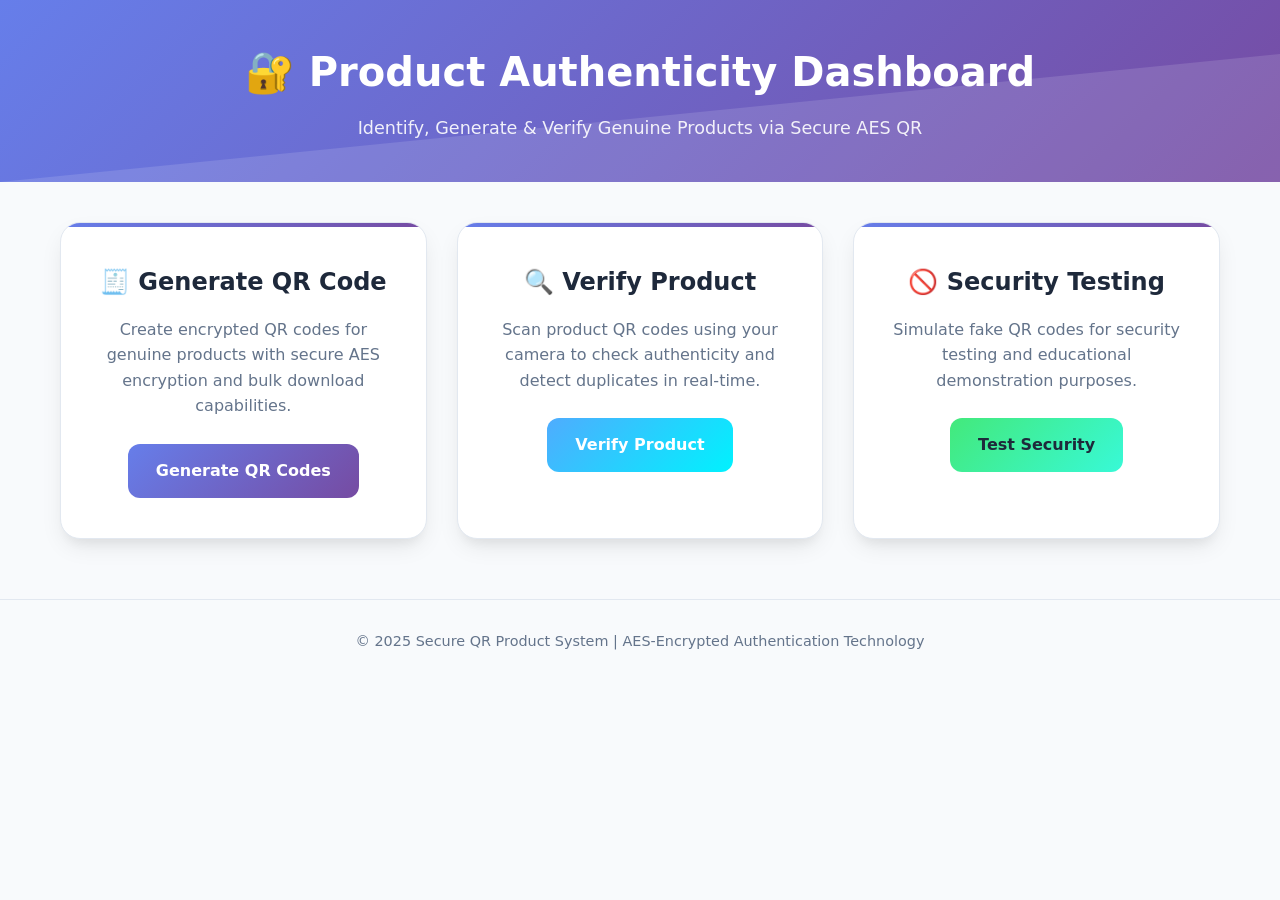
<file: index.html>
<!DOCTYPE html>
<html lang="en">
<head>
  <meta charset="UTF-8">
  <title>Secure QR Product System | Dashboard</title>
  <meta name="viewport" content="width=device-width, initial-scale=1">
  <link rel="stylesheet" href="css/style.css">
</head>
<body>

  <div class="header">
    <h1>🔐 Product Authenticity Dashboard</h1>
    <p class="subtitle">Identify, Generate & Verify Genuine Products via Secure AES QR</p>
  </div>

  <div class="card-container">
    <div class="card">
      <h3>🧾 Generate QR Code</h3>
      <p>Create encrypted QR codes for genuine products with secure AES encryption and bulk download capabilities.</p>
      <a href="generate.html" class="btn btn-primary">Generate QR Codes</a>
    </div>

    <div class="card">
      <h3>🔍 Verify Product</h3>
      <p>Scan product QR codes using your camera to check authenticity and detect duplicates in real-time.</p>
      <a href="verify.html" class="btn btn-success">Verify Product</a>
    </div>

    <div class="card">
      <h3>🚫 Security Testing</h3>
      <p>Simulate fake QR codes for security testing and educational demonstration purposes.</p>
      <a href="dup.html" class="btn btn-warning">Test Security</a>
    </div>
  </div>

  <footer>
    © 2025 Secure QR Product System | AES-Encrypted Authentication Technology
  </footer>

</body>
</html>
</file>
<file: css/style.css>
:root {
  --primary: #6366f1;
  --primary-dark: #4f46e5;
  --primary-light: #8b5cf6;
  --secondary: #06d6a0;
  --secondary-dark: #05b384;
  --danger: #ef4444;
  --danger-dark: #dc2626;
  --warning: #f59e0b;
  --warning-dark: #d97706;
  --success: #10b981;
  --success-dark: #059669;
  --light-bg: #f8fafc;
  --card-bg: #ffffff;
  --text-dark: #1e293b;
  --text-light: #64748b;
  --text-white: #ffffff;
  --border: #e2e8f0;
  --shadow: 0 10px 25px -5px rgba(0, 0, 0, 0.1), 0 10px 10px -5px rgba(0, 0, 0, 0.04);
  --gradient-primary: linear-gradient(135deg, #667eea 0%, #764ba2 100%);
  --gradient-secondary: linear-gradient(135deg, #f093fb 0%, #f5576c 100%);
  --gradient-success: linear-gradient(135deg, #4facfe 0%, #00f2fe 100%);
  --gradient-warning: linear-gradient(135deg, #43e97b 0%, #38f9d7 100%);
}

* {
  box-sizing: border-box;
  margin: 0;
  padding: 0;
}

body {
  font-family: 'Inter', 'Segoe UI', system-ui, sans-serif;
  background: var(--light-bg);
  color: var(--text-dark);
  line-height: 1.6;
  min-height: 100vh;
}

/* Header Styles */
.header {
  background: var(--gradient-primary);
  color: var(--text-white);
  padding: 40px 20px;
  text-align: center;
  margin-bottom: 40px;
  position: relative;
  overflow: hidden;
}

.header::before {
  content: '';
  position: absolute;
  top: 0;
  left: 0;
  right: 0;
  bottom: 0;
  background: url('data:image/svg+xml,<svg xmlns="http://www.w3.org/2000/svg" viewBox="0 0 1000 100" fill="%23ffffff20"><polygon points="1000,0 1000,100 0,100"/></svg>');
  background-size: cover;
}

.header h1 {
  font-size: 2.5rem;
  margin-bottom: 10px;
  position: relative;
  z-index: 2;
}

.header .subtitle {
  font-size: 1.1rem;
  opacity: 0.9;
  position: relative;
  z-index: 2;
}

/* Back Button */
.back-btn {
  display: inline-flex;
  align-items: center;
  gap: 8px;
  padding: 12px 24px;
  background: rgba(255, 255, 255, 0.2);
  color: var(--text-white);
  text-decoration: none;
  border-radius: 50px;
  font-weight: 600;
  transition: all 0.3s ease;
  margin-bottom: 20px;
  backdrop-filter: blur(10px);
  border: 1px solid rgba(255, 255, 255, 0.3);
  position: relative;
  z-index: 2;
}

.back-btn:hover {
  background: rgba(255, 255, 255, 0.3);
  transform: translateY(-2px);
}

/* Card Styles */
.card-container {
  display: grid;
  grid-template-columns: repeat(auto-fit, minmax(300px, 1fr));
  gap: 30px;
  max-width: 1200px;
  margin: 0 auto;
  padding: 0 20px;
}

.card {
  background: var(--card-bg);
  border-radius: 20px;
  padding: 40px 30px;
  box-shadow: var(--shadow);
  transition: all 0.3s ease;
  border: 1px solid var(--border);
  text-align: center;
  position: relative;
  overflow: hidden;
}

.card::before {
  content: '';
  position: absolute;
  top: 0;
  left: 0;
  right: 0;
  height: 4px;
  background: var(--gradient-primary);
}

.card:hover {
  transform: translateY(-10px);
  box-shadow: 0 20px 40px rgba(0, 0, 0, 0.15);
}

.card h3 {
  color: var(--text-dark);
  font-size: 1.5rem;
  margin-bottom: 15px;
  font-weight: 700;
}

.card p {
  color: var(--text-light);
  margin-bottom: 25px;
  font-size: 1rem;
}

/* Button Styles */
.btn {
  display: inline-flex;
  align-items: center;
  justify-content: center;
  gap: 8px;
  padding: 14px 28px;
  border: none;
  border-radius: 12px;
  font-size: 16px;
  font-weight: 600;
  text-decoration: none;
  cursor: pointer;
  transition: all 0.3s ease;
  position: relative;
  overflow: hidden;
}

.btn::before {
  content: '';
  position: absolute;
  top: 0;
  left: -100%;
  width: 100%;
  height: 100%;
  background: linear-gradient(90deg, transparent, rgba(255,255,255,0.2), transparent);
  transition: left 0.5s;
}

.btn:hover::before {
  left: 100%;
}

.btn-primary {
  background: var(--gradient-primary);
  color: var(--text-white);
}

.btn-primary:hover {
  transform: translateY(-2px);
  box-shadow: 0 8px 20px rgba(99, 102, 241, 0.3);
}

.btn-success {
  background: var(--gradient-success);
  color: var(--text-white);
}

.btn-success:hover {
  transform: translateY(-2px);
  box-shadow: 0 8px 20px rgba(16, 185, 129, 0.3);
}

.btn-danger {
  background: var(--gradient-secondary);
  color: var(--text-white);
}

.btn-danger:hover {
  transform: translateY(-2px);
  box-shadow: 0 8px 20px rgba(239, 68, 68, 0.3);
}

.btn-warning {
  background: var(--gradient-warning);
  color: var(--text-dark);
}

.btn-warning:hover {
  transform: translateY(-2px);
  box-shadow: 0 8px 20px rgba(245, 158, 11, 0.3);
}

/* Form Styles */
.container {
  background: var(--card-bg);
  border-radius: 20px;
  padding: 40px;
  box-shadow: var(--shadow);
  max-width: 500px;
  margin: 0 auto;
  border: 1px solid var(--border);
}

.input-group {
  margin-bottom: 25px;
  text-align: left;
}

.input-group label {
  display: block;
  margin-bottom: 8px;
  font-weight: 600;
  color: var(--text-dark);
  font-size: 0.95rem;
}

.input-group input {
  width: 100%;
  padding: 14px 16px;
  font-size: 16px;
  border: 2px solid var(--border);
  border-radius: 12px;
  transition: all 0.3s ease;
  background: var(--light-bg);
}

.input-group input:focus {
  outline: none;
  border-color: var(--primary);
  background: var(--card-bg);
  box-shadow: 0 0 0 3px rgba(99, 102, 241, 0.1);
}

/* Button Groups */
.btn-group {
  display: grid;
  grid-template-columns: 1fr 1fr;
  gap: 15px;
  margin: 30px 0;
}

/* Status Messages */
.status {
  margin-top: 20px;
  padding: 20px;
  border-radius: 12px;
  font-weight: 500;
  text-align: center;
  border: 2px solid transparent;
}

.status-warning {
  background: linear-gradient(135deg, #fef3c7, #fef7cd);
  color: #92400e;
  border-color: #f59e0b;
}

.status-success {
  background: linear-gradient(135deg, #d1fae5, #dcfce7);
  color: #065f46;
  border-color: #10b981;
}

.status-danger {
  background: linear-gradient(135deg, #fee2e2, #fecaca);
  color: #991b1b;
  border-color: #ef4444;
}

/* QR Preview */
.qr-preview {
  margin: 25px 0;
  padding: 25px;
  border: 2px dashed var(--border);
  border-radius: 15px;
  text-align: center;
  background: var(--light-bg);
  display: none;
}

#qrImage {
  max-width: 250px;
  height: auto;
  border-radius: 12px;
  box-shadow: 0 4px 15px rgba(0, 0, 0, 0.1);
}

/* Scanner Styles */
#reader {
  width: 100%;
  max-width: 400px;
  margin: 25px auto;
  display: none;
  border: 3px solid var(--primary);
  border-radius: 15px;
  overflow: hidden;
  box-shadow: 0 8px 25px rgba(0, 0, 0, 0.1);
}

#resultBox {
  margin: 25px auto;
  padding: 25px;
  border-radius: 15px;
  font-size: 1.1rem;
  font-weight: 600;
  text-align: center;
  max-width: 400px;
  border: 3px solid transparent;
  background: var(--light-bg);
}

.valid {
  background: linear-gradient(135deg, #d1fae5, #a7f3d0);
  color: #065f46;
  border-color: #10b981;
}

.invalid {
  background: linear-gradient(135deg, #fee2e2, #fecaca);
  color: #991b1b;
  border-color: #ef4444;
}

.waiting {
  background: linear-gradient(135deg, #fef3c7, #fde68a);
  color: #92400e;
  border-color: #f59e0b;
}

/* Warning Banner */
.warning-banner {
  background: linear-gradient(135deg, #fef3c7, #fde68a);
  border: 3px solid #f59e0b;
  padding: 20px;
  border-radius: 15px;
  margin: 25px auto;
  max-width: 600px;
  color: #92400e;
  font-weight: 600;
  text-align: center;
  box-shadow: 0 4px 15px rgba(245, 158, 11, 0.2);
}

/* Footer */
footer {
  text-align: center;
  margin-top: 60px;
  padding: 30px 20px;
  color: var(--text-light);
  font-size: 0.9rem;
  border-top: 1px solid var(--border);
}

/* Responsive Design */
@media (max-width: 768px) {
  .header h1 {
    font-size: 2rem;
  }
  
  .card-container {
    grid-template-columns: 1fr;
    gap: 20px;
  }
  
  .container {
    margin: 0 20px;
    padding: 30px 25px;
  }
  
  .btn-group {
    grid-template-columns: 1fr;
  }
  
  .header {
    padding: 30px 20px;
  }
}

/* Animation */
@keyframes fadeIn {
  from {
    opacity: 0;
    transform: translateY(20px);
  }
  to {
    opacity: 1;
    transform: translateY(0);
  }
}

.card, .container {
  animation: fadeIn 0.6s ease-out;
}
/* Blockchain-specific styles to add to style.css */
.blockchain-badge {
  display: inline-flex;
  align-items: center;
  gap: 6px;
  background: linear-gradient(135deg, #8B5CF6, #6366F1);
  color: white;
  padding: 6px 12px;
  border-radius: 20px;
  font-size: 0.8rem;
  font-weight: 600;
  margin-left: 10px;
}

.blockchain-status {
  display: flex;
  align-items: center;
  justify-content: space-between;
  background: #F8FAFC;
  border: 1px solid #E2E8F0;
  border-radius: 10px;
  padding: 15px;
  margin: 15px 0;
}

.blockchain-proof {
  display: grid;
  grid-template-columns: 1fr 1fr;
  gap: 15px;
  margin: 20px 0;
}

.proof-item {
  background: #F1F5F9;
  padding: 15px;
  border-radius: 8px;
  text-align: left;
}

.proof-label {
  font-weight: 600;
  color: #475569;
  font-size: 0.9rem;
}

.proof-value {
  color: #1E293B;
  margin-top: 5px;
  font-family: 'Courier New', monospace;
}

.blockchain-animation {
  display: flex;
  justify-content: center;
  align-items: center;
  height: 40px;
  margin: 15px 0;
}

.block {
  width: 8px;
  height: 8px;
  background: #8B5CF6;
  border-radius: 50%;
  margin: 0 4px;
  animation: pulse 1.5s infinite;
}

.block:nth-child(2) { animation-delay: 0.2s; }
.block:nth-child(3) { animation-delay: 0.4s; }
.block:nth-child(4) { animation-delay: 0.6s; }
.block:nth-child(5) { animation-delay: 0.8s; }

@keyframes pulse {
  0%, 100% { transform: scale(1); opacity: 1; }
  50% { transform: scale(1.5); opacity: 0.7; }
}

.blockchain-verified {
  background: linear-gradient(135deg, #10B981, #059669);
  color: white;
  padding: 20px;
  border-radius: 12px;
  margin: 20px 0;
  text-align: center;
}

.blockchain-tampered {
  background: linear-gradient(135deg, #EF4444, #DC2626);
  color: white;
  padding: 20px;
  border-radius: 12px;
  margin: 20px 0;
  text-align: center;
}

.network-status {
  background: #F8FAFC;
  border: 1px solid #E2E8F0;
  border-radius: 10px;
  padding: 15px;
  margin-bottom: 20px;
}

.status-indicator {
  display: flex;
  align-items: center;
  gap: 10px;
  margin-bottom: 5px;
}

.status-dot {
  width: 8px;
  height: 8px;
  background: #F59E0B;
  border-radius: 50%;
  animation: pulse 2s infinite;
}

.verification-progress {
  display: flex;
  justify-content: space-between;
  margin: 20px 0;
}

.progress-step {
  display: flex;
  flex-direction: column;
  align-items: center;
  flex: 1;
}

.step-number {
  width: 30px;
  height: 30px;
  background: #E2E8F0;
  color: #64748B;
  border-radius: 50%;
  display: flex;
  align-items: center;
  justify-content: center;
  font-weight: 600;
  margin-bottom: 5px;
}

.step-text {
  font-size: 0.8rem;
  color: #64748B;
  text-align: center;
}
</file>
